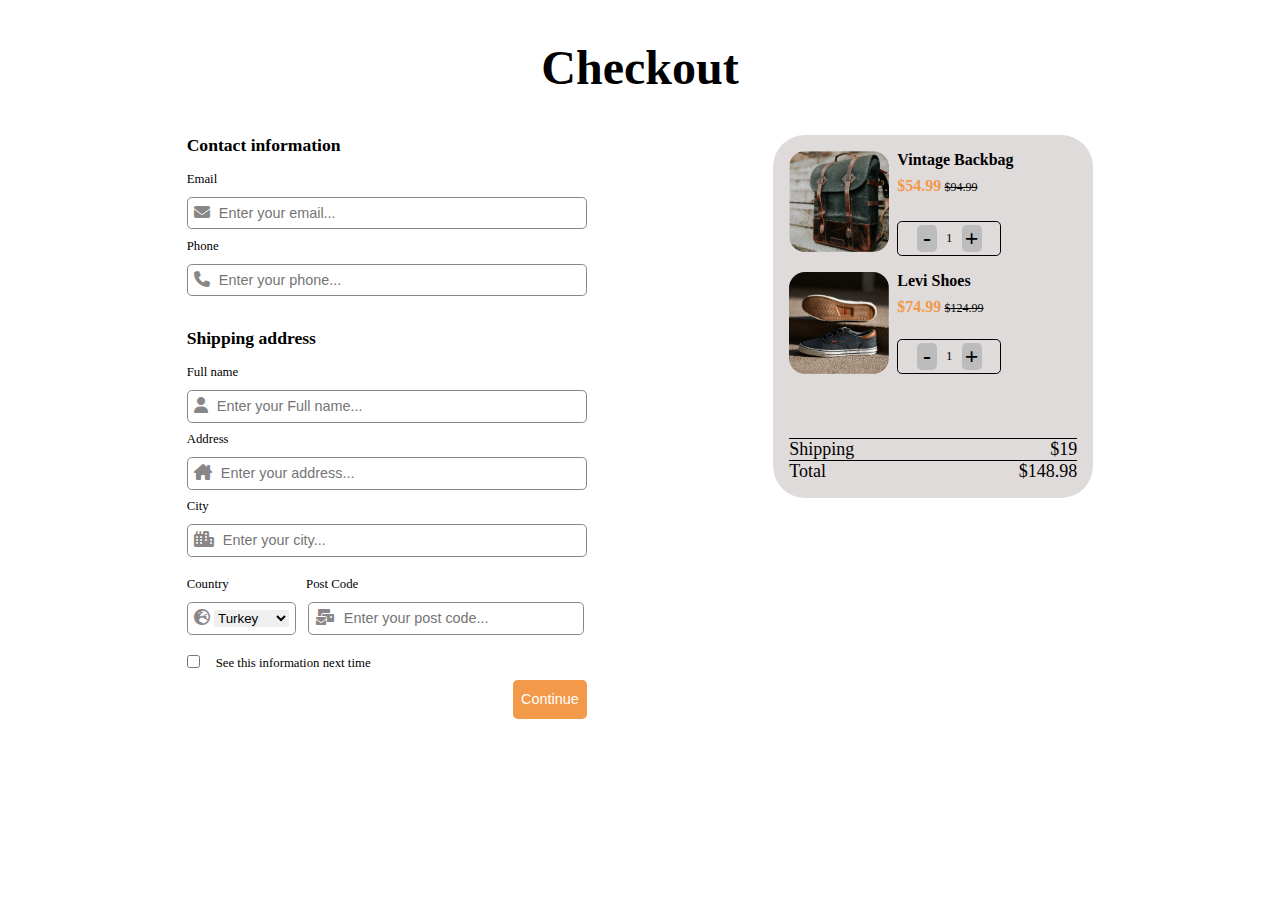
<file: index.html>
<!DOCTYPE html>
<html lang="en">
  <head>
    <meta charset="UTF-8" />
    <meta http-equiv="X-UA-Compatible" content="IE=edge" />
    <meta name="viewport" content="width=device-width, initial-scale=1.0" />
    <title>Checkout Form</title>
    <link rel="stylesheet" href="style.css" />
    <link
      rel="stylesheet"
      href="https://cdnjs.cloudflare.com/ajax/libs/font-awesome/6.1.1/css/all.min.css"
    />
  </head>

  <body>
    <div class="container">
      <header>
        <h1>Checkout</h1>
      </header>

      <div class="main">
        <!-- FORM  -->
        <form class="form" action="result.html" method="get">
          <div class="form_top">
            <h3>Contact information</h3>
            <div>
              <label for="mail">Email</label>
              <div class="inborder">
                <i class="fa-solid fa-envelope"></i>
                <input
                  type="email"
                  name="email"
                  id="mail"
                  placeholder="Enter your email..."
                />
              </div>
            </div>
            <div>
              <label for="phone">Phone</label>
              <div class="inborder">
                <i class="fa-solid fa-phone"></i>
                <input
                  type="tel"
                  name="phone"
                  id="phone"
                  placeholder="Enter your phone..."
                />
              </div>
            </div>
          </div>
          <div class="form_bottom">
            <h3>Shipping address</h3>
            <div>
              <label for="name">Full name</label>
              <div class="inborder">
                <i class="fa-solid fa-user"></i>
                <input
                  type="text"
                  name="full name"
                  id="name"
                  placeholder="Enter your Full name..."
                />
              </div>
            </div>
            <div>
              <label for="address">Address</label>
              <div class="inborder">
                <i class="fa-solid fa-house-chimney"></i>
                <input
                  type="text"
                  name="address"
                  id="address"
                  placeholder="Enter your address..."
                />
              </div>
            </div>
            <div>
              <label for="city">City</label>
              <div class="inborder">
                <i class="fa-solid fa-city"></i>
                <input
                  type="text"
                  name="city"
                  id="city"
                  placeholder="Enter your city..."
                />
              </div>
            </div>

            <div class="form_end1">
              <div>
                <label for="dropdown">Country</label>
                <div class="inborder1">
                  <i class="fa-solid fa-earth-europe"></i>
                  <select name="country" id="dropdown">
                    <option value="">Turkey</option>
                    <option value="">France</option>
                    <option value="">Germany</option>
                  </select>
                </div>
              </div>
              <div>
                <label class="postcode" for="postcode">Post Code</label>
                <div class="inborder2">
                  <i class="fa-solid fa-envelopes-bulk"></i>
                  <input
                    type="number"
                    name="postcode"
                    id="postcode"
                    placeholder="Enter your post code..."
                  />
                </div>
              </div>
            </div>

            <div class="form_end2">
              <div>
                <input
                  class="check_button"
                  type="checkbox"
                  name="confirmation"
                  id="checkbox"
                />
              </div>

              <div>
                <label for="checkbox">See this information next time</label>
              </div>
            </div>
            <div class="button">
              <input class="submit_button" type="submit" value="Continue" />
            </div>
          </div>
        </form>
        <!-- shopping basket  -->
        <section class="grey_area">
          <div class="grey_area-top">
            <div class="grey-1">
              <div class="img1">
                <img src="./IMG/photo1.png" alt="img-1" />
              </div>
              <div class="price-1">
                <div>
                  <h4>Vintage Backbag</h4>
                  <p>
                    <span class="orange">$54.99</span
                    ><span class="line">$94.99</span>
                  </p>
                </div>
                <div class="count_box">
                  <div class="eksi">-</div>
                  <div class="count">1</div>
                  <div class="artı">+</div>
                </div>
              </div>
            </div>
            <div class="grey-2">
              <img src="./IMG/photo2.png" alt="img-2" />
              <div class="price-2">
                <div>
                  <h4>Levi Shoes</h4>
                  <p>
                    <span class="orange">$74.99</span
                    ><span class="line">$124.99</span>
                  </p>
                </div>

                <div class="count_box">
                  <div class="eksi">-</div>
                  <div class="count">
                    <p>1</p>
                  </div>
                  <div class="artı">+</div>
                </div>
              </div>
            </div>
          </div>

          <div class="grey_area-bottom">
            <div class="shipping">
              <p>Shipping</p>
              <p class="money">$19</p>
            </div>
            <div class="total">
              <p>Total</p>
              <p class="money">$148.98</p>
            </div>
          </div>
        </section>
      </div>
    </div>
  </body>
</html>
</file>
<file: style.css>
* {
  margin: 0;
  padding: 0;
  box-sizing: border-box;
}

.container {
  width: 100%;
  height: 100vh;
  background-color: white;
}

header {
  height: 15vh;
  display: flex;
  justify-content: center;
  align-items: center;
  font-size: 1.5rem;
}

.main {
  display: flex;
  justify-content: space-evenly;
  width: 100%;
  height: 85vh;
}

/* form  */
.form_top h3,
.form_bottom h3 {
  font-weight: 550;
  font-size: 1.1rem;
  padding-bottom: 0.4rem;
}

.form .inborder {
  border: solid rgb(136, 134, 134) 0.5px;
  padding: 0.4rem;
  width: 25rem;
  border-radius: 0.3rem;
}
.fa-solid {
  color: rgb(136, 134, 134);
}

label {
  font-size: 0.8rem;
  display: block;
  padding: 0.6rem 0;
}

input {
  font-size: 0.9rem;
  border: none;
  padding-left: 0.3rem;
}

.form_bottom {
  margin-top: 2rem;
}
.form_end1 {
  display: flex;
  margin-top: 0.7rem;
}
.postcode {
  margin-left: 0.6rem;
}
.form_end2 {
  display: flex;
  align-items: center;
  margin-top: 0.7rem;
}
.check_button {
  margin-right: 1rem;
}

.inborder1 {
  border: solid rgb(136, 134, 134) 0.5px;
  padding: 0.4rem;
  border-radius: 0.3rem;
}
.inborder1 select {
  border: none;
}
.inborder2 {
  border: solid rgb(136, 134, 134) 0.5px;
  width: 17.3rem;
  padding: 0.4rem;
  border-radius: 0.3rem;
  margin-left: 0.7rem;
}

.button {
  text-align: right;
}

.submit_button {
  padding: 0.7rem 0.5rem;
  background-color: #f2994a;
  border-radius: 0.3rem;
  color: white;
}

/* shoping basket  */
.grey_area {
  background-color: rgb(224, 219, 219);
  border-radius: 2rem;
  padding: 1rem;
  width: 25vw;
  height: max-content;
  display: flex;
  flex-direction: column;
  justify-content: space-between;
}

.grey-1,
.grey-2 {
  display: flex;
  margin-bottom: 1rem;
}

img {
  width: 100px;
  border-radius: 1rem;
  margin-right: 0.5rem;
}

h4 {
  font-weight: 550;
  font-size: 1rem;
  margin-bottom: 0.5rem;
}
.orange {
  color: #f2994a;
  font-weight: 600;
}
.line {
  margin-left: 0.2rem;
  font-size: 0.75rem;
  text-decoration: line-through;
}
.eksi,
.artı {
  font-size: 1.5rem;
  font-weight: 600;
  background-color: rgb(189, 188, 188);
  border-radius: 0.3rem;
  width: 20px;
  display: flex;
  align-items: center;
  justify-content: center;
}
.count {
  font-size: 0.8rem;
}

.price-1,
.price-2 {
  display: flex;
  flex-direction: column;
  justify-content: space-between;
}
.count_box {
  display: flex;
  border: 1px solid;
  border-radius: 0.3rem;
  width: 6.5rem;
  padding: 0.2rem 0.6rem;
  justify-content: space-evenly;
  align-items: center;
}

.grey_area-bottom {
  margin-top: 3rem;
}

.shipping,
.total {
  display: flex;
  justify-content: space-between;
  border-top: 1px solid black;
  font-size: large;
}
</file>
